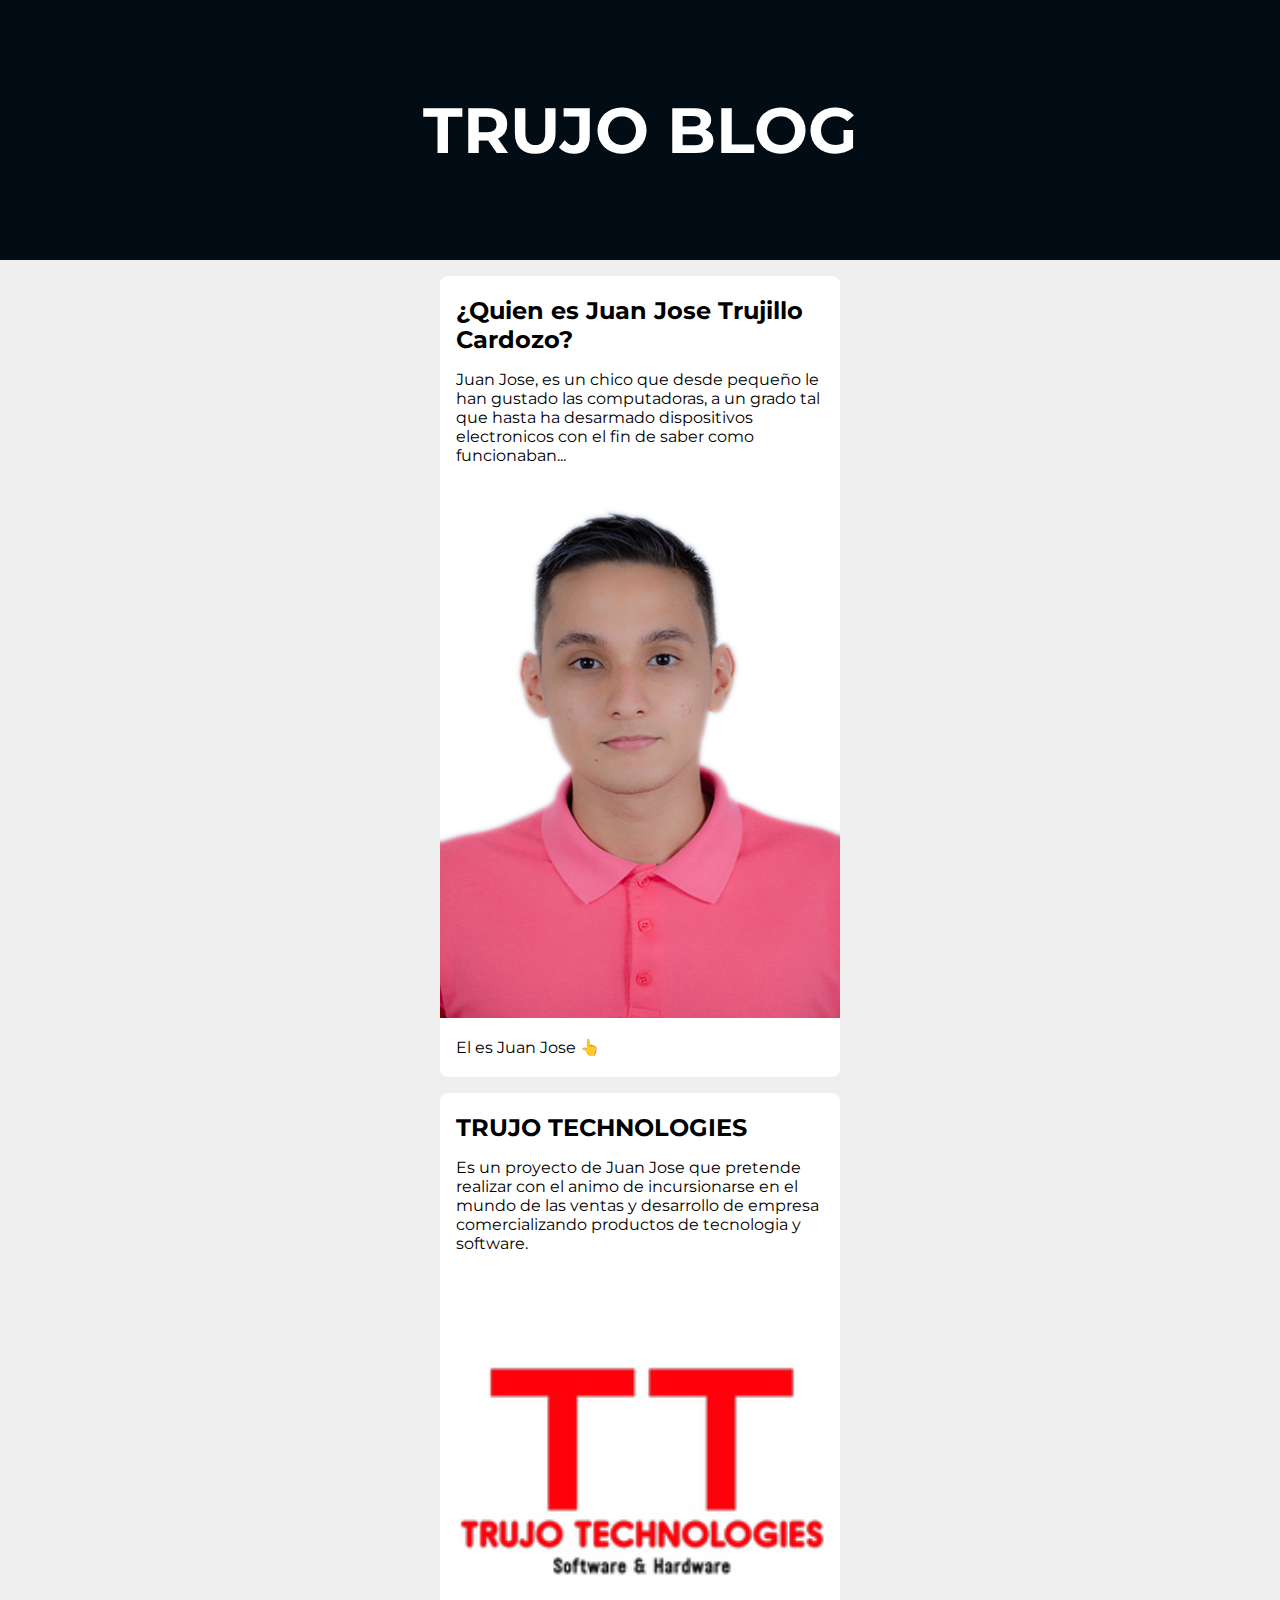
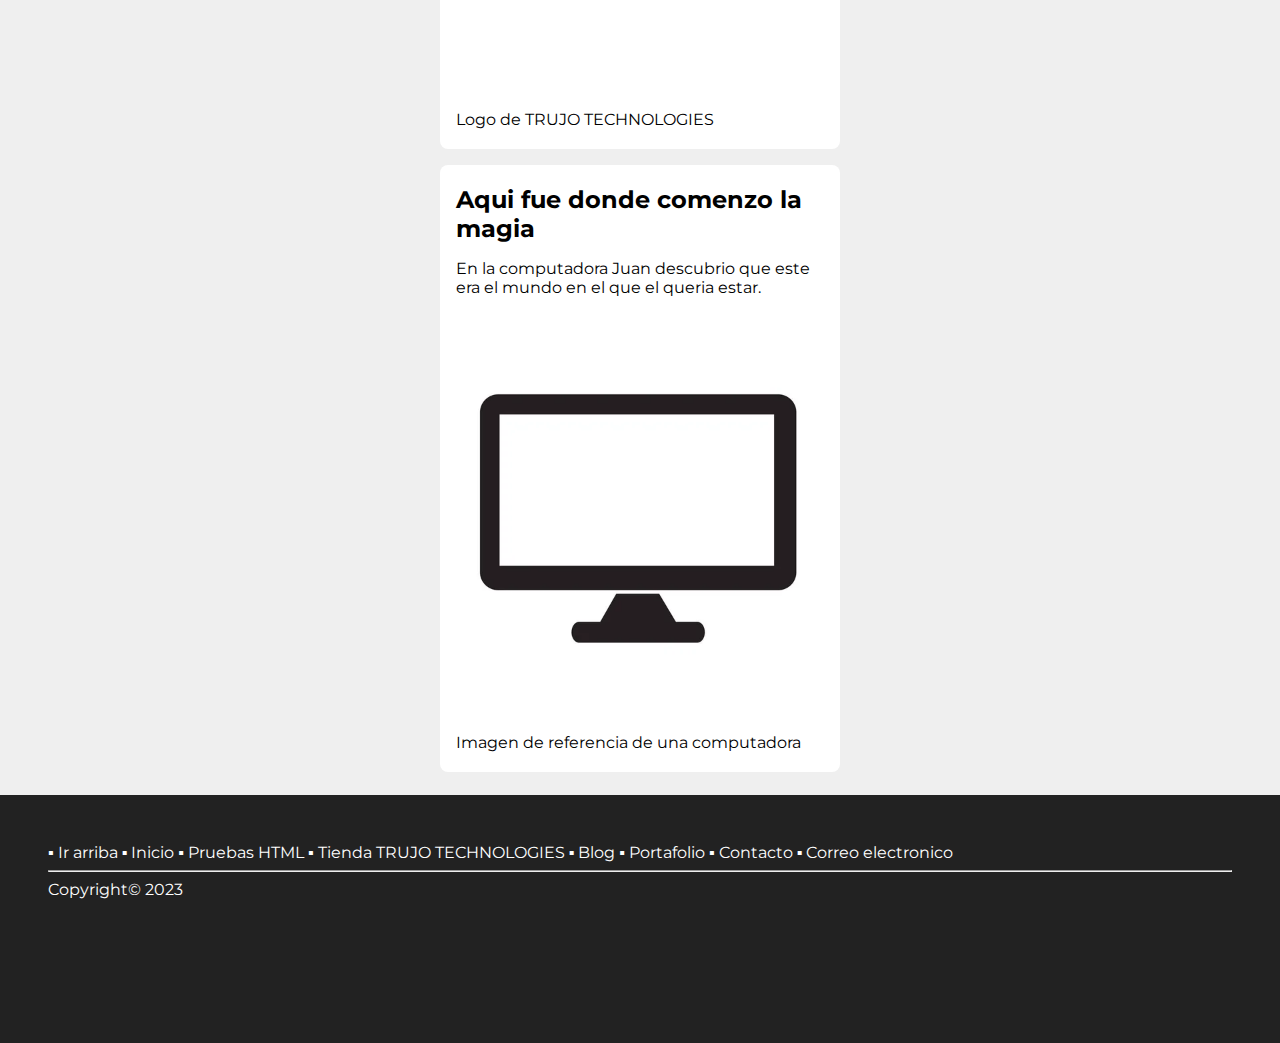
<file: blog.html>
<!DOCTYPE html>
<html>

<head>
    <title>TRUJO BLOG</title>
</head>

<body id="titulo">
    <header>
        <h1>TRUJO BLOG</h1>
        <link rel="preconnect" href="https://fonts.googleapis.com">
        <link rel="preconnect" href="https://fonts.gstatic.com" crossorigin>
        <link
            href="https://fonts.googleapis.com/css2?family=Montserrat:wght@400;700&family=Roboto:wght@900&display=swap"
            rel="stylesheet">
        <link rel="stylesheet" href="css/style.css" />
    </header>
    <div>
    </div>
    <section class="container">
        <article class="post">
            <h2>¿Quien es Juan Jose Trujillo Cardozo?</h2>
            <p>Juan Jose, es un chico que desde pequeño le han gustado las computadoras,
                a un grado tal que hasta ha desarmado dispositivos electronicos con el fin de saber
                como funcionaban...
            </p>

            <img src="images/imgPerfilJuanJose.jpg" width="400" />
            <p>El es Juan Jose 👆</p>

        </article>
        <article class="post">
            <h2>TRUJO TECHNOLOGIES</h2>
            <p>Es un proyecto de Juan Jose que pretende realizar con el animo de incursionarse en el mundo de las
                ventas
                y desarrollo de empresa comercializando productos de tecnologia y software.
            </p>
            <img src="images/imgTrujoTechnologies.jpg" width="400" />
            <p>Logo de TRUJO TECHNOLOGIES</p>
        </article>
        <article class="post">
            <h2>Aqui fue donde comenzo la magia</h2>
            <p>En la computadora Juan descubrio que este era el mundo en el que el queria estar.</p>
            <img src="images/imgPC.jpg" width="400" />
            <p>Imagen de referencia de una computadora</p>
        </article>
    </section>

    <br>
    <br>
    <br>
    <br>
    <br>
    <br>
    <br>
    <br>
    <br>
    <br>
    <br>
    <br>
    <br>
    <br>
    <br>
    <br>
    <br>
    <br>
    <br>
    <br>
    <br>
    <br>
    <br>
    <br>
    <br>
    <br>
    <br>
    <br>
    <br>
    <br>
    <br>
    <br>
    <br>
    <br>
    <br>
    <br>
    <br>
    <br>
    <br>
    <br>
    <br>
    <br>
    <br>
    <br>
    <br>
    <br>
    <br>
    <br>
    <br>
    <br>
    <br>
    <br>
    <br>
    <br>
    <br>
    <br>
    <br>
    <br>
    <br>
    <br>
    <br>
    <br>
    <br>
    <br>
    <br>
    <br>
    <br>
    <br>
    <br>
    <br>
    <br>
    <br>
    <br>
    <br>
    <br>
    <br>
    <br>
    <br>
    <br>
    <br>
    <br>
    <br>
    <br>
    <br>
    <br>
    <br>
    <br>
    <br>
    <br>
    <br>
    <br>
    <br>
    <br>
    <br>
    <br>
    <br>
    <br>
    <br>
    <br>
    <br>
    <br>


    <footer>
        <a href="#titulo">▪ Ir arriba </a>
        <a href="index.html">▪ Inicio</a>
        <a href="https://juanjosetrujillocardozo.github.io/menu/pruebas-html.html">▪ Pruebas HTML</a>
        <a href="https://juanjosetrujillocardozo.github.io/TRUJOTECHNOLOGIES/">▪ Tienda TRUJO TECHNOLOGIES </a>
        <a href="https://juanjosetrujillocardozo.github.io/menu/blog.html">▪ Blog </a>
        <a href="https://juanjosetrujillocardozo.github.io/menu/portafolio.html">▪ Portafolio</a>
        <a href="https://juanjosetrujillocardozo.github.io/menu/contacto.html">▪ Contacto </a>
        <a href="mailto:juanjosetrujillocardozo@gmail.com">▪ Correo electronico </a>
        <hr>
        <p>Copyright© 2023</p>
    </footer>


    <footer>

    </footer>

</body>

</html>
</file>
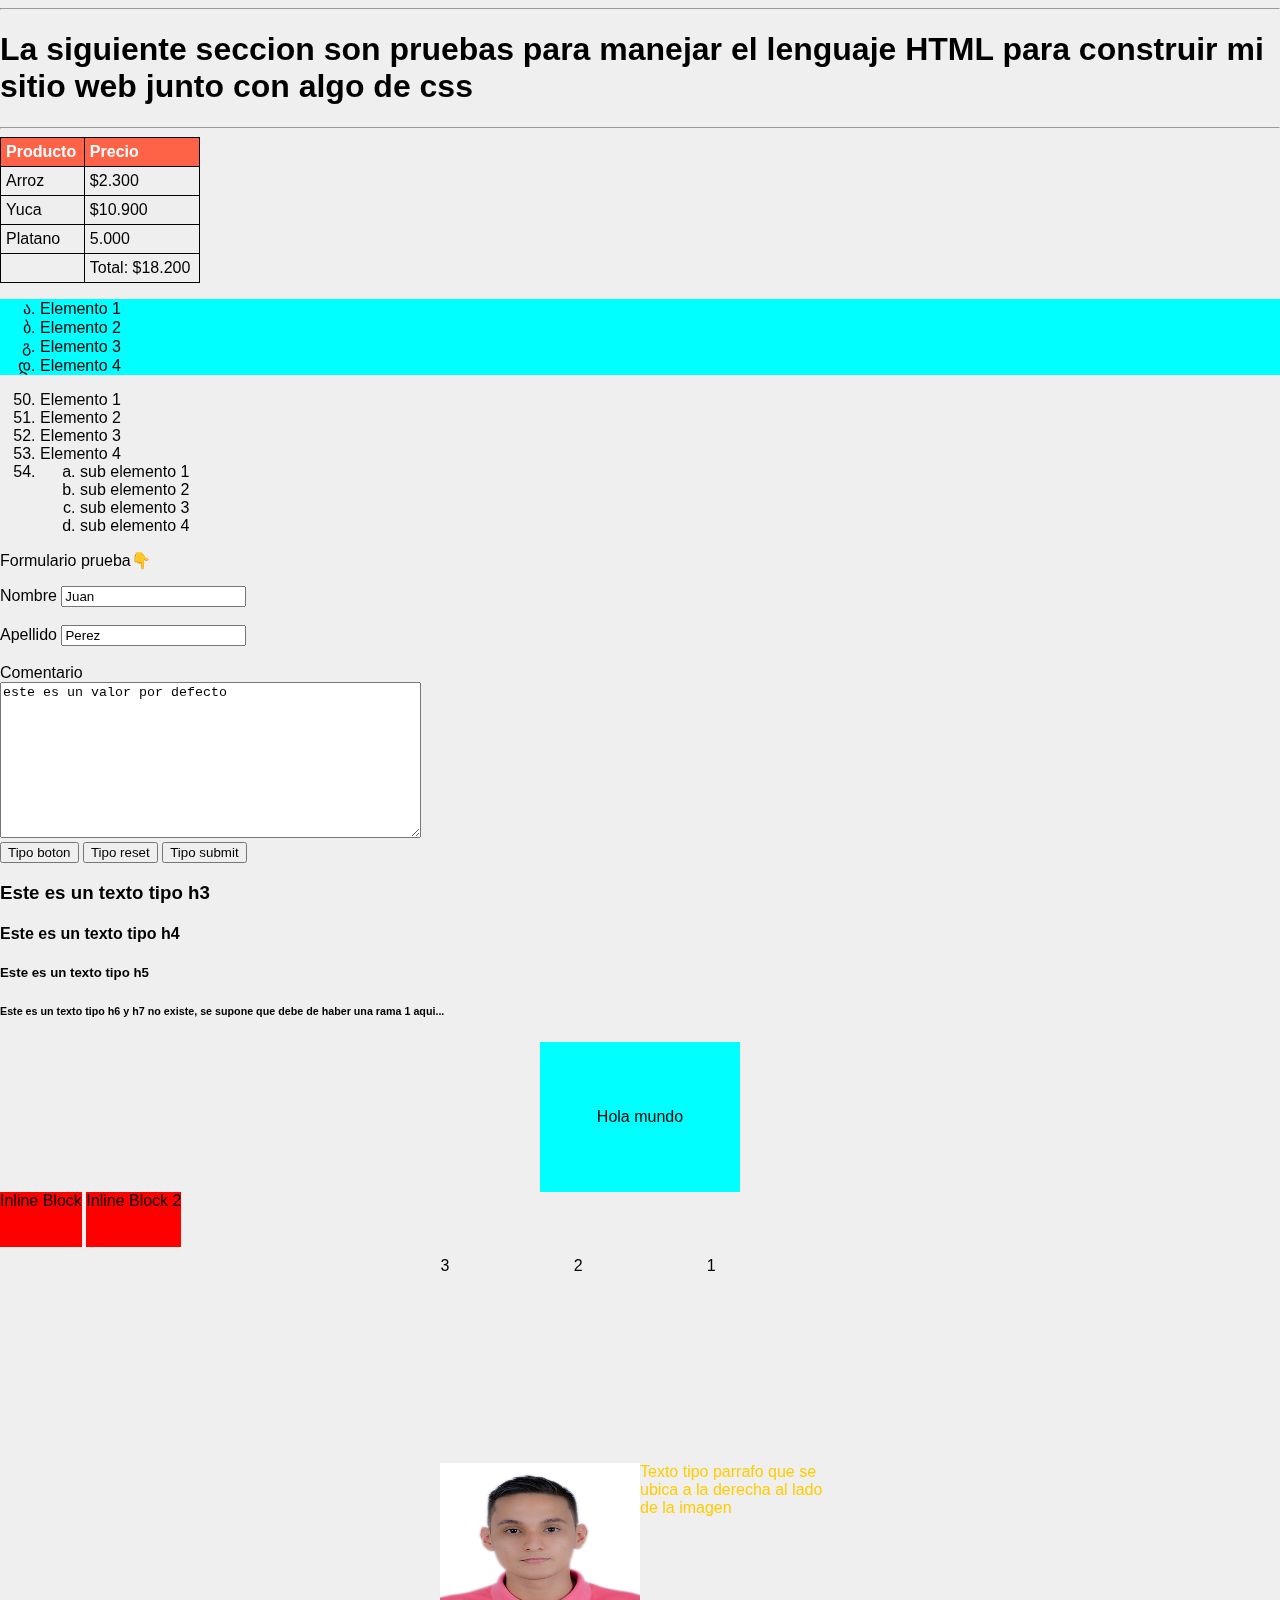
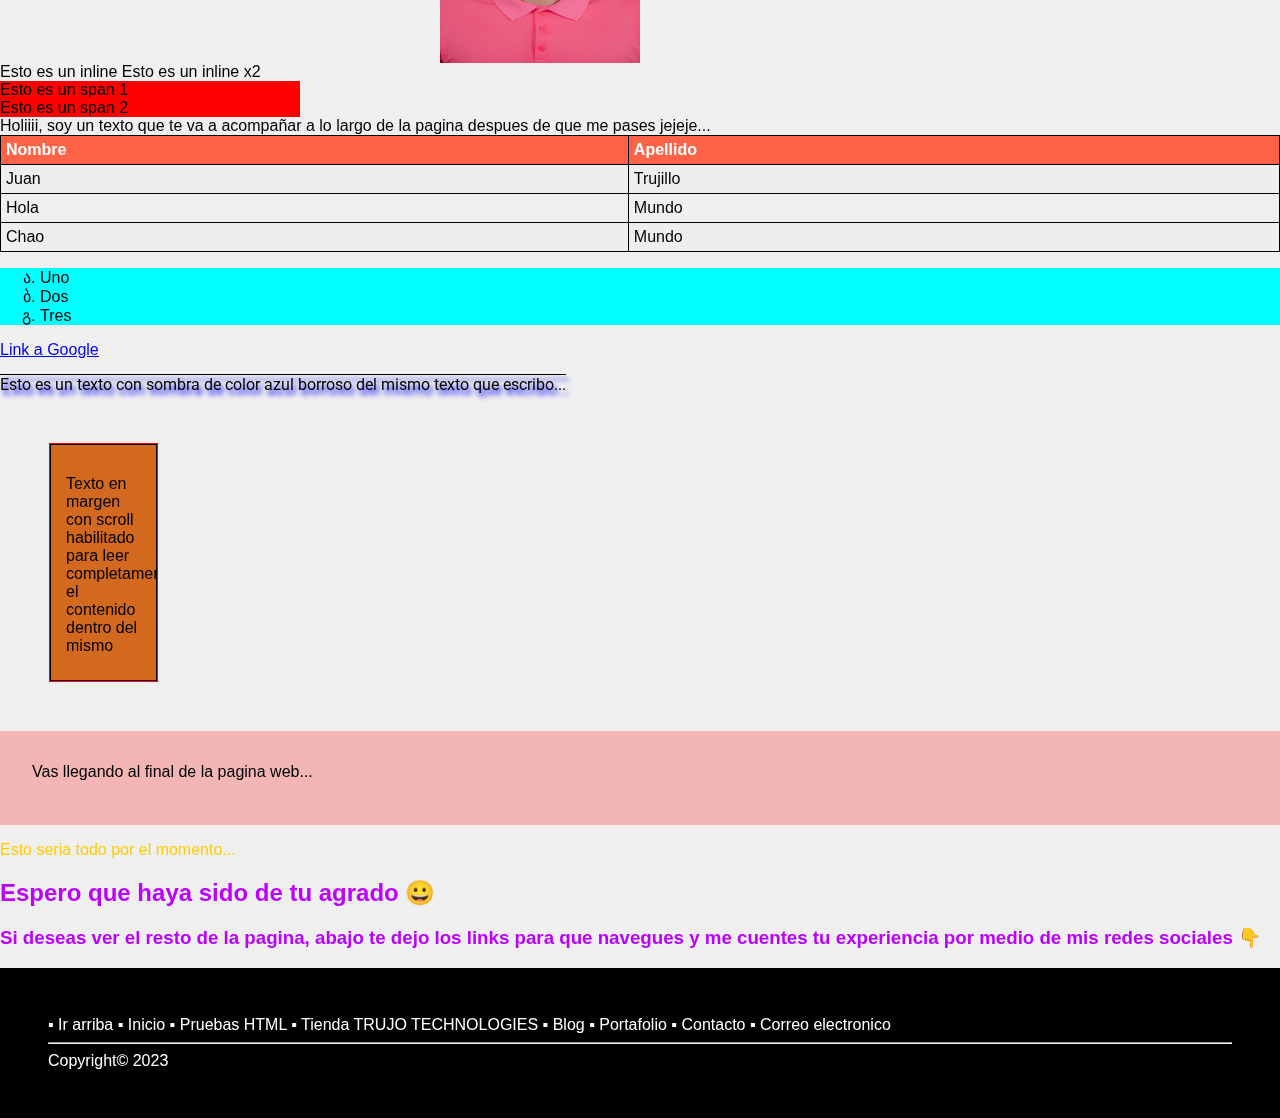
<file: pruebas-html.html>
<!DOCTYPE html>
<html>

<head>
    <link rel="stylesheet" href="css/pruebas-html.css">
    <link rel="preconnect" href="https://fonts.googleapis.com">
    <link rel="preconnect" href="https://fonts.gstatic.com" crossorigin>
    <link href="https://fonts.googleapis.com/css2?family=Roboto:wght@900&display=swap" rel="stylesheet">
    <meta charset="utf-8">
    <title>Menú Principal</title>

    <style>
        table,
        th,
        td {
            border: 1px solid black;
        }
    </style>
</head>

<body id="titulo">
    <hr>
    <h1>La siguiente seccion son pruebas para manejar el lenguaje HTML
        para construir mi sitio web junto con algo de css
    </h1>
    <hr>
    <table style="width: 200px;">
        <thead>
            <tr>
                <th>Producto</th>
                <th>Precio</th>
            </tr>
        </thead>

        <tbody>
            <tr>
                <td>Arroz</td>
                <td>$2.300</td>
            </tr>
            <tr>
                <td>Yuca</td>
                <td>$10.900</td>
            </tr>
            <tr>
                <td>Platano</td>
                <td>5.000</td>
            </tr>
        </tbody>
        <tfoot>
            <td></td>
            <td>Total: $18.200</td>
        </tfoot>
    </table>

    <!--ul es lista no ordenada-->
    <ul>
        <li>Elemento 1</li>
        <li>Elemento 2</li>
        <li>Elemento 3</li>
        <li>Elemento 4</li>
    </ul>

    <!--ol es lista ordenada-->
    <ol>
        <li value="50">Elemento 1</li>
        <li>Elemento 2</li>
        <li>Elemento 3</li>
        <li>Elemento 4</li>
        <li>
            <ol>
                <li style="list-style-type: lower-alpha;">sub elemento 1</li>
                <li style="list-style-type: lower-alpha;">sub elemento 2</li>
                <li style="list-style-type: lower-alpha;">sub elemento 3</li>
                <li style="list-style-type: lower-alpha;">sub elemento 4</li>

            </ol>
        </li>
    </ol>


    <p>Formulario prueba👇</p>
    <form action="/formulario" method="post">
        <label for="nombre">Nombre</label>
        <input value="Juan" type="text" id="nombre" name="nombre" placeholder="Escribe aqui tu nombre" />
        <br>
        <br>
        <label for="apellido">Apellido</label>
        <input value="Perez" type="text" id="apellido" name="apellido" placeholder="Escribe aqui tu apellido" />
        <br>
        <br>
        <label for="comentario">Comentario</label>
        <br>
        <textarea cols="50" rows="10" id="comentario" placeholder="Ingrese un comentario"
            name="comentario">este es un valor por defecto</textarea>
        <br>
        <button type="button">Tipo boton</button>
        <button type="reset">Tipo reset</button>
        <button type="submit">Tipo submit</button>
    </form>

    <h3>Este es un texto tipo h3</h3>
    <h4>Este es un texto tipo h4</h4>
    <h5>Este es un texto tipo h5</h5>
    <h6>Este es un texto tipo h6 y h7 no existe, se supone que debe de haber una rama 1 aqui...</h6>

    <section class="center">
        <p>Hola mundo</p>
    </section>
    <div class="inline-block">Inline Block</div>
    <div class="inline-block">Inline Block 2</div>
    <div class="container">
        <article class="column right">1</article>
        <article class="column right">2</article>
        <article class="column right">3</article>
    </div>
    <div class="container">
        <img src="images/imgPerfilJuanJose.jpg" class="left" />
        <p>Texto tipo parrafo que se ubica a la derecha al lado de la imagen</p>
    </div>
    <div class="inline">Esto es un inline</div>
    <div class="inline">Esto es un inline x2</div>
    <span>Esto es un span 1</span>
    <span>Esto es un span 2</span>
    <article id="position">Holiiii, soy un texto que te va a acompañar a lo largo de la pagina despues de que me pases
        jejeje... </article>
    <table>
        <tr>
            <th>Nombre</th>
            <th>Apellido</th>
        </tr>
        <tr>
            <td>Juan</td>
            <td>Trujillo</td>
        </tr>
        <tr>
            <td>Hola</td>
            <td>Mundo</td>
        </tr>
        <tr>
            <td>Chao</td>
            <td>Mundo</td>
        </tr>
    </table>
    <ul>
        <li>Uno</li>
        <li>Dos</li>
        <li>Tres</li>
    </ul>
    <a href="https://www.google.com.co">Link a Google</a>
    <p class="text">Esto es un texto con sombra de color azul borroso del mismo texto que escribo...</p>
    <div class="margen">
        Texto en margen con scroll habilitado para leer completamente el contenido dentro del mismo
    </div>
    <article id="fondo">
        Vas llegando al final de la pagina web...
    </article>
    <div>
        <p>Esto seria todo por el momento...</p>
        <h2>Espero que haya sido de tu agrado 😀</h2>
        <h3>Si deseas ver el resto de la pagina, abajo te dejo los links para que navegues y me cuentes tu experiencia
            por
            medio de mis redes sociales 👇</h3>

    </div>

    <footer>
        <a href="#titulo">▪ Ir arriba </a>
        <a href="index.html">▪ Inicio</a>
        <a href="https://juanjosetrujillocardozo.github.io/menu/pruebas-html.html">▪ Pruebas HTML</a>
        <a href="https://juanjosetrujillocardozo.github.io/TRUJOTECHNOLOGIES/">▪ Tienda TRUJO TECHNOLOGIES </a>
        <a href="https://juanjosetrujillocardozo.github.io/menu/blog.html">▪ Blog </a>
        <a href="https://juanjosetrujillocardozo.github.io/menu/portafolio.html">▪ Portafolio</a>
        <a href="https://juanjosetrujillocardozo.github.io/menu/contacto.html">▪ Contacto </a>
        <a href="mailto:juanjosetrujillocardozo@gmail.com">▪ Correo electronico </a>
        <hr>
        <p>Copyright© 2023</p>
    </footer>

</body>

</html>
</file>
<file: css/style.css>
html {
    font-family: 'Montserrat', sans-serif;
}

body {

    margin: 0px;
    background-color: #efefef;

}

header {
    background-color: #010c15;
    color: white;
    padding: 3rem 2rem;
}

.caja {
    width: 940px;
    position: relative;
    margin: 0 auto;
}

nav {
    position: absolute;
    top: 110px;
    right: 0;
}

nav li {
    display: inline;
    margin: 0 0 0 15px;
}

nav a {
    text-transform: uppercase;
    color: #000000;
    font-weight: bold;
    font-size: 22px;
    text-decoration: none;
}

nav a:hover {
    color: #c78c19;
    text-decoration: underline;
}

header h1 {
    font-size: 4rem;
    text-align: center;
}

.container {
    width: 400px;
    margin: 0 auto;
}

section article {
    transition: all 0.3s ease;
    background-color: #fff;
    margin: 1rem 0;
    border-radius: 0.5rem;
    padding: 0.25rem 0;
    cursor: pointer;
}

section article:hover {
    box-shadow: 0 0.1rem 0.4rem rgba(0, 0, 0, 0.3);
}

section article h2,
section article p {
    margin: 1rem;
}

footer {
    background-color: #222;
    padding: 3rem;
    color: #fff;
}

footer section {
    float: right;
}

footer p {
    margin: 0;
}

footer a {
    transition: color 0.3s ease;
    color: #fff;
    text-decoration: none;
}

footer a:hover {
    transition: color 0.5s ease;
    color: gold;
    text-decoration: overline;
}

p.especial {
    color: mediumseagreen
}

p.texto {
    color: slateblue;
}

div p {
    color: rgb(255, 204, 0);
}

div h2,
div h3 {
    color: rgb(187, 0, 255);
}

/*
    font-size: 24px;
    color: black
}
 */
/*
Esto es un comentario
*/

/*
.color {
    color: #ff0000;
}

.color {
    color: rgb(0, 255, 255)
}

*/

.color {
    /* border: 5px red ; */

    /*
    dotted
    dashed
    solid
    double
    groove
    ridge
    inset
    outset
    none 
    hidden
    */
    border-style: groove;
    border-color: blanchedalmond;
    border-radius: 5px;
    border-width: 1rem;
    text-align: center;


}

#fondo {
    padding: 2rem;
    background-color: rgba(255, 0, 0, 0.242);
    /* opacity: 0.5; */
    height: 30px;
    /*background-image: url('images/imgPerfilJuanJose.jpg');
    background-repeat: repeat-y;
    background-position: center bottom;
    background: #f00 url('images/imgPerfilJuanJose.jpg') repeat-y center bottom/ 100px 100px;*/
}

.margen {
    background-color: chocolate;
    margin: 50px;
    padding: 30px 15px 5px;
    border: solid 1px black;
    height: 200px;
    width: 75px;
    overflow: scroll;
    outline: 1px solid red;
}

.text {
    font-family: 'Roboto', sans-serif;
    text-align: justify;
    text-decoration: overline;
    text-shadow: 3px 5px 5px blue;
}

/*
a:link {
    color: greenyellow
}

a:visited {
    color: violet;
}

a:hover {
    color: orangered;
}

a:active {
    color: red;
}
*/

table {
    width: 100%;
    border-collapse: collapse;
}

th,
td {
    border: solid 1px #eee;
    padding: 5px;
}

th {
    background-color: tomato;
    color: white;
    text-align: left;
}

tr:nth-child(even) {
    background-color: #eee;
}

tr:hover {
    background-color: #aaa;
    cursor: pointer;
}

span {
    display: block;
    /* display: none; */
    /* visibility: hidden; */
    max-width: 300px;
    background-color: #f00;
}

.inline {
    display: inline;
}

#position {
    position: sticky;
    left: 20px;
    top: 25px
}

.left {
    float: left;
    width: 200px;
    height: 200px;
}

.right {
    float: right;
}

.container {
    height: 200px;
}

.column {
    margin: 0;
    padding: 10px 0;
    width: 33.3%;
}

.inline-block {
    display: inline-block;
    height: 55px;
    background-color: red;

}

.center {
    padding: 50px 0;
    text-align: center;
    width: 200px;
    margin: 0 auto;
    background-color: aqua;
}
</file>
<file: css/pruebas-html.css>
html {
    font-family: 'Montserrat', sans-serif;
}

body {

    margin: 0px;
    background-color: #efefef;

}

header {
    background-color: #364552;
    color: white;
    padding: 3rem 2rem;
}

header h1 {
    font-size: 4rem;
    text-align: center;
}

.container {
    width: 400px;
    margin: 0 auto;
}

section article {
    transition: all 0.3s ease;
    background-color: #fff;
    margin: 1rem 0;
    border-radius: 0.5rem;
    padding: 0.25rem 0;
    cursor: pointer;
}

section article:hover {
    box-shadow: 0 0.1rem 0.4rem rgba(0, 0, 0, 0.3);
}

section article h2,
section article p {
    margin: 1rem;
}

footer {
    background-color: #000000;
    padding: 3rem;
    color: #fff;
}

footer section {
    float: right;
}

footer p {
    margin: 0;
}

footer a {
    transition: color 0.3s ease;
    color: #fff;
    text-decoration: none;
}

footer a:hover {
    transition: color 0.5s ease;
    color: gold;
    text-decoration: overline;
}

p.especial {
    color: mediumseagreen
}

p.texto {
    color: slateblue;
}

div p {
    color: rgb(255, 204, 0);
}

div h2,
div h3 {
    color: rgb(187, 0, 255);
}

/*
    font-size: 24px;
    color: black
}
 */
/*
Esto es un comentario
*/

/*
.color {
    color: #ff0000;
}

.color {
    color: rgb(0, 255, 255)
}

*/

.color {
    /* border: 5px red ; */

    /*
    dotted
    dashed
    solid
    double
    groove
    ridge
    inset
    outset
    none 
    hidden
    */
    border-style: groove;
    border-color: blanchedalmond;
    border-radius: 5px;
    border-width: 1rem;
    text-align: center;


}

#fondo {
    padding: 2rem;
    background-color: rgba(255, 0, 0, 0.242);
    /* opacity: 0.5; */
    height: 30px;
    /*background-image: url('images/imgPerfilJuanJose.jpg');
    background-repeat: repeat-y;
    background-position: center bottom;
    background: #f00 url('images/imgPerfilJuanJose.jpg') repeat-y center bottom/ 100px 100px;*/
}

.margen {
    background-color: chocolate;
    margin: 50px;
    padding: 30px 15px 5px;
    border: solid 1px black;
    height: 200px;
    width: 75px;
    overflow: scroll;
    outline: 1px solid red;
}

.text {
    font-family: 'Roboto', sans-serif;
    text-align: justify;
    text-decoration: overline;
    text-shadow: 3px 5px 5px blue;
}

/*
a:link {
    color: greenyellow
}

a:visited {
    color: violet;
}

a:hover {
    color: orangered;
}

a:active {
    color: red;
}
*/
ul {
    background-color: cyan;
    list-style-type: georgian;
    /*padding-left: 0;*/
    /* list-style-position: inside; */
}

table {
    width: 100%;
    border-collapse: collapse;
}

th,
td {
    border: solid 1px #eee;
    padding: 5px;
}

th {
    background-color: tomato;
    color: white;
    text-align: left;
}

tr:nth-child(even) {
    background-color: #eee;
}

tr:hover {
    background-color: #aaa;
    cursor: pointer;
}

span {
    display: block;
    /* display: none; */
    /* visibility: hidden; */
    max-width: 300px;
    background-color: #f00;
}

.inline {
    display: inline;
}

#position {
    position: sticky;
    left: 20px;
    top: 25px
}

.left {
    float: left;
    width: 200px;
    height: 200px;
}

.right {
    float: right;
}

.container {
    height: 200px;
}

.column {
    margin: 0;
    padding: 10px 0;
    width: 33.3%;
}

.inline-block {
    display: inline-block;
    height: 55px;
    background-color: red;

}

.center {
    padding: 50px 0;
    text-align: center;
    width: 200px;
    margin: 0 auto;
    background-color: aqua;
}
</file>
